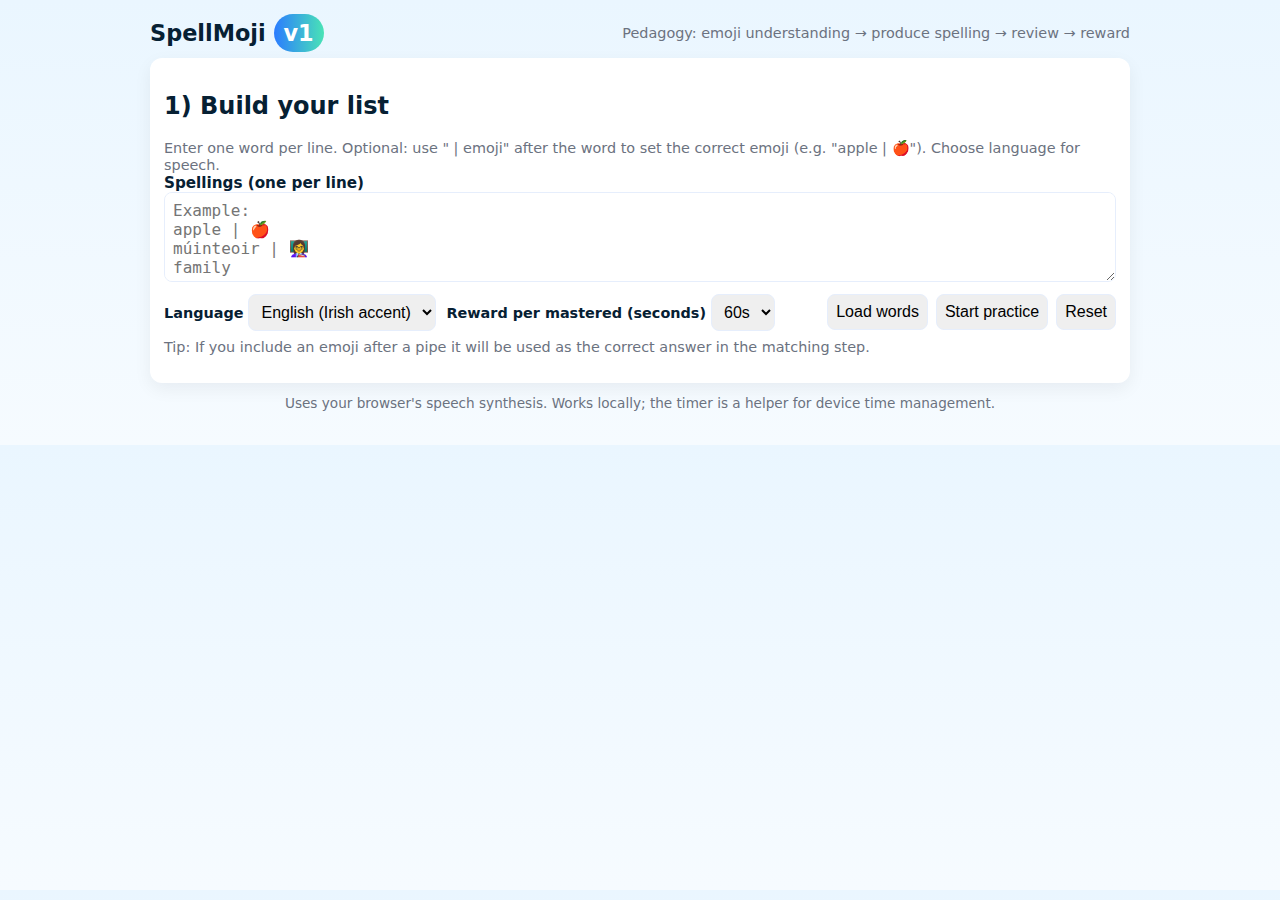
<file: index.html>
<!doctype html>
<html lang="en">
<head>
<meta charset="utf-8" />
<meta name="viewport" content="width=device-width,initial-scale=1" />
<title>SpellMoji — Spelling Game</title>
<style>
:root{
  --bg:#f6fbff; --card:#fff; --panel:#eef6ff; --accent:#2b7cff; --accent-2:#49e3b6;
  --text:#062033; --muted:#6b7280; --ok:#0db57d; --err:#e03e3e;
}
*{box-sizing:border-box}
body{font-family:system-ui,-apple-system,Segoe UI,Roboto,"Helvetica Neue",Arial;background:linear-gradient(180deg,#eaf6ff 0%,#f6fbff 100%);margin:0;color:var(--text);padding:20px;display:flex;justify-content:center}
.app{max-width:980px;width:100%}
.header{display:flex;justify-content:space-between;align-items:center;gap:12px;margin-bottom:12px}
h1{margin:0;font-size:1.4rem}
.badge{background:linear-gradient(90deg,var(--accent),var(--accent-2));color:white;padding:6px 10px;border-radius:999px;font-weight:700}
.card{background:var(--card);border-radius:12px;padding:14px;box-shadow:0 6px 18px rgba(11,18,32,.06);margin-bottom:12px}
.row{display:flex;gap:10px;align-items:center;flex-wrap:wrap}
label{font-weight:600;font-size:.95rem}
textarea,input,select,button{font-size:1rem;padding:8px;border-radius:8px;border:1px solid #e6eefc}
textarea{min-height:90px;width:100%}
.controls{display:flex;gap:8px;flex-wrap:wrap}
.emoji-grid{display:grid;grid-template-columns:repeat(4,1fr);gap:8px;margin-top:8px}
.emoji-btn{background:#fff;border-radius:10px;border:1px solid #e6eefc;padding:8px;font-size:26px;cursor:pointer}
.emoji-btn.selected{outline:3px solid rgba(43,124,255,.12);transform:translateY(-2px)}
.emoji-btn.disabled{opacity:.5;pointer-events:none}
.center{text-align:center}
.muted{color:var(--muted)}
.small{font-size:.9rem}
.status{display:flex;gap:8px;align-items:center;flex-wrap:wrap}
.chip{background:#f1f8ff;padding:6px 10px;border-radius:999px;border:1px solid #dceeff}
.letters{display:flex;gap:6px;margin-top:8px;flex-wrap:wrap}
.letter{min-width:26px;padding:6px 8px;border-radius:8px;border:1px solid #eef6ff;background:#fbfdff;text-align:center}
.letter.correct{background:#e6ffef;border-color:#8be59f}
.letter.wrong{background:#ffecec;border-color:#ff9b9b;color:#9a1a1a}
.feedback{font-weight:700;margin-top:8px}
.hidden{display:none}
.controls-right{margin-left:auto}
.footer{font-size:.85rem;color:var(--muted);text-align:center;margin-top:6px}
@media(max-width:700px){ .emoji-grid{grid-template-columns:repeat(2,1fr)} }
</style>
</head>
<body>
<div class="app" role="application" aria-label="SpellMoji spelling game">
  <div class="header">
    <h1>SpellMoji <span class="badge">v1</span></h1>
    <div class="small muted">Pedagogy: emoji understanding → produce spelling → review → reward</div>
  </div>

  <!-- Setup -->
  <section class="card" aria-labelledby="setupTitle">
    <h2 id="setupTitle">1) Build your list</h2>
    <div class="small muted">Enter one word per line. Optional: use " | emoji" after the word to set the correct emoji (e.g. "apple | 🍎"). Choose language for speech.</div>
    <label for="wordList">Spellings (one per line)</label>
    <textarea id="wordList" placeholder="Example:
apple | 🍎
múinteoir | 👩‍🏫
family"></textarea>

    <div class="row" style="margin-top:8px">
      <label class="small">Language
        <select id="voiceLang">
          <option value="en-IE">English (Irish accent)</option>
          <option value="en-US">English (US)</option>
          <option value="en-GB">English (UK)</option>
          <option value="ga-IE">Gaeilge (Irish)</option>
        </select>
      </label>

      <label class="small">Reward per mastered (seconds)
        <select id="rewardPer">
          <option value="30">30s</option>
          <option value="60" selected>60s</option>
          <option value="90">90s</option>
        </select>
      </label>

      <div class="controls controls-right">
        <button id="loadBtn" class="primary">Load words</button>
        <button id="startBtn">Start practice</button>
        <button id="resetBtn">Reset</button>
      </div>
    </div>
    <p class="small muted" style="margin-top:8px">Tip: If you include an emoji after a pipe it will be used as the correct answer in the matching step.</p>
  </section>

  <!-- Session -->
  <section id="session" class="card hidden" aria-live="polite">
    <div class="row" style="align-items:center">
      <div>
        <div class="muted small">Progress</div>
        <div id="progressText"><span id="curIndex">0</span> / <span id="totalCount">0</span></div>
      </div>

      <div class="controls">
        <button id="sayBtn">🔊 Say again</button>
        <button id="replayAudio" class="hidden">Replay</button>
      </div>

      <div class="controls controls-right">
        <div class="chip">Mastered: <span id="masteredCount">0</span></div>
        <div class="chip">Missed: <span id="missedCount">0</span></div>
      </div>
    </div>

    <hr style="margin:10px 0">

    <div id="stepEmoji">
      <div class="muted small">2) Emoji match — show understanding: pick the correct emoji</div>
      <div id="emojiPrompt" class="center" style="margin-top:8px"></div>
      <div id="emojiGrid" class="emoji-grid" role="list"></div>
      <div id="emojiFeedback" class="small muted" style="margin-top:6px"></div>
    </div>

    <div id="stepSpell" class="hidden" style="margin-top:12px">
      <div class="muted small">3) Spell the word you hear (type only letters)</div>
      <div style="margin-top:8px">
        <input id="spellingInput" type="text" inputmode="text" placeholder="Type the spelling..." style="width:100%;padding:10px;border-radius:8px;border:1px solid #e6eefc" />
        <div id="letterFeedback" class="letters" aria-live="polite"></div>
        <div id="phoneticHint" class="small muted" style="margin-top:6px"></div>
        <div class="row" style="margin-top:8px">
          <button id="submitBtn" class="primary">Submit</button>
          <button id="hintBtn">Phonetic hint</button>
          <button id="skipBtn">Skip</button>
        </div>
      </div>
    </div>

    <div id="endSession" class="hidden" style="margin-top:12px">
      <h3 class="center">Session summary</h3>
      <p class="center small muted">Mastered: <span id="sumMastered">0</span> | Need practice: <span id="sumMissed">0</span></p>

      <div class="row" style="justify-content:center;margin-top:8px">
        <label class="small">Bonus per retry:
          <select id="bonusPer">
            <option value="0">No bonus</option>
            <option value="30">+30s</option>
            <option value="60" selected>+60s</option>
          </select>
        </label>
        <button id="claimReward">Claim reward</button>
      </div>

      <div class="center" style="margin-top:10px">
        <button id="retryMissed">Practice missed words again</button>
        <button id="finishBtn">Finish</button>
      </div>

      <div id="rewardArea" class="hidden" style="margin-top:12px">
        <div class="small muted center">Reward time available: <span id="rewardSeconds">0</span>s</div>
        <div class="center" style="margin-top:6px">
          <button id="startTimer">Start timer</button>
        </div>
        <div id="timerDisplay" class="center small muted" style="margin-top:6px"></div>
      </div>
    </div>

  </section>

  <p class="footer">Uses your browser's speech synthesis. Works locally; the timer is a helper for device time management.</p>
</div>

<script>
// --- Utilities & state ---
const $ = id => document.getElementById(id);
let state = {
  entries: [], // {word, emoji, chosenEmoji, status:'new'|'mastered'|'missed', attempts:0}
  index: 0,
  rewardSeconds: 0,
  retryMode: false
};
const STORAGE_KEY = 'spellmoji_state_v2';

// --- DOM refs
const loadBtn = $('loadBtn'), startBtn = $('startBtn'), resetBtn = $('resetBtn');
const session = $('session'), emojiGrid = $('emojiGrid'), emojiFeedback = $('emojiFeedback');
const stepEmoji = $('stepEmoji'), stepSpell = $('stepSpell'), spellingInput = $('spellingInput');
const submitBtn = $('submitBtn'), hintBtn = $('hintBtn'), skipBtn = $('skipBtn'), sayBtn = $('sayBtn');
const letterFeedback = $('letterFeedback'), phoneticHint = $('phoneticHint');
const curIndex = $('curIndex'), totalCount = $('totalCount'), masteredCount = $('masteredCount'), missedCount = $('missedCount');
const endSession = $('endSession'), sumMastered = $('sumMastered'), sumMissed = $('sumMissed');
const retryMissed = $('retryMissed'), finishBtn = $('finishBtn'), claimReward = $('claimReward'), rewardSecondsEl = $('rewardSeconds');
const startTimer = $('startTimer'), timerDisplay = $('timerDisplay'), bonusPer = $('bonusPer');
const loadLang = $('voiceLang'), rewardPer = $('rewardPer');
const wordListTA = $('wordList');

// --- Persistence
function save() { localStorage.setItem(STORAGE_KEY, JSON.stringify(state)); }
function load() {
  try {
    const raw = localStorage.getItem(STORAGE_KEY);
    if (raw) state = JSON.parse(raw);
  } catch(e){}
}
load();

// --- Parsing input
function parseList(text) {
  return text.split(/\r?\n/).map(l => l.trim()).filter(Boolean).map(l => {
    const parts = l.split('|').map(p=>p.trim());
    return { word: parts[0], emoji: parts[1]||'', chosenEmoji:'', status:'new', attempts:0 };
  });
}

// --- Build 4-choice emoji set for one correct emoji
const DEFAULT_POOL = ['🍎','🍌','🍓','🍕','🍪','👩‍🏫','🏫','🏠','🚗','🐶','🐱','🦋','🌳','☕️','🎁','⚽','🎸','📚','✏️','🎂','🍟'];
function makeChoices(correct) {
  const pool = Array.from(new Set([correct, ...DEFAULT_POOL])).filter(Boolean);
  // pick 3 random distractors not equal to correct
  const distractors = pool.filter(p=>p!==correct);
  shuffle(distractors);
  const choices = [correct, ...distractors.slice(0,3)];
  shuffle(choices);
  return choices;
}

// --- Helpers
function shuffle(a){ for(let i=a.length-1;i>0;i--){ const j=Math.floor(Math.random()*(i+1)); [a[i],a[j]]=[a[j],a[i]]; } }
function speak(text) {
  if(!window.speechSynthesis) return;
  const u = new SpeechSynthesisUtterance(text);
  u.lang = loadLang.value || 'en-IE';
  const voices = speechSynthesis.getVoices();
  // pick voice best match
  const pref = voices.find(v=>v.lang && v.lang.startsWith(u.lang.split('-')[0]));
  if(pref) u.voice = pref;
  u.rate = 0.95;
  speechSynthesis.cancel();
  speechSynthesis.speak(u);
}

// --- UI: Load & start ---
loadBtn.addEventListener('click', ()=>{
  const raw = wordListTA.value.trim();
  if(!raw){ alert('Please enter at least one word.'); return; }
  state.entries = parseList(raw);
  // if entries had emoji in source, keep as correct; otherwise choose later
  state.index = 0; state.rewardSeconds = state.rewardSeconds || 0; state.retryMode = false;
  state.entries.forEach(e=>{ if(!e.emoji) e.emoji = ''; e.status='new'; e.attempts=0; });
  save();
  totalCount.textContent = state.entries.length;
  curIndex.textContent = 0;
  masteredCount.textContent = 0;
  missedCount.textContent = 0;
  alert(`Loaded ${state.entries.length} words. Proceed to Emoji match step.`);
  switchToSession();
  renderCurrentEmojiChoices();
});

startBtn.addEventListener('click', ()=> {
  if(!state.entries || !state.entries.length) {
    // try to build from textarea automatically
    state.entries = parseList(wordListTA.value || '');
    if(!state.entries.length){ alert('Add words first'); return; }
  }
  state.index = 0;
  state.entries.forEach(e=>{ e.status='new'; e.attempts=0; e.chosenEmoji=''; });
  state.rewardSeconds = 0;
  state.retryMode = false;
  save();
  totalCount.textContent = state.entries.length;
  switchToSession();
  renderCurrentEmojiChoices();
});

// Reset
resetBtn.addEventListener('click', ()=>{
  if(confirm('Reset everything (clears saved progress)?')) {
    state = {entries:[],index:0,rewardSeconds:0,retryMode:false};
    localStorage.removeItem(STORAGE_KEY);
    location.reload();
  }
});

// --- Session flow & rendering ---
function switchToSession(){
  session.classList.remove('hidden');
  $('stepSpell').classList.add('hidden'); // ensure emoji first
  stepEmoji.classList.remove('hidden');
  stepSpell.classList.add('hidden');
  endSession.classList.add('hidden');
  updateCounts();
}

function updateCounts(){
  const total = state.entries.length || 0;
  const mastered = state.entries.filter(e=>e.status==='mastered').length;
  const missed = state.entries.filter(e=>e.status==='missed').length;
  totalCount.textContent = total;
  masteredCount.textContent = mastered;
  missedCount.textContent = missed;
  curIndex.textContent = Math.min(state.index+1, total);
}

// Render emoji choices for current entry
function renderCurrentEmojiChoices(){
  emojiGrid.innerHTML = '';
  emojiFeedback.textContent = '';
  const e = state.entries[state.index];
  if(!e) { endRun(); return; }
  // determine correct emoji:
  const correct = e.emoji || pickEmojiForWord(e.word) || '⭐';
  const choices = makeChoices(correct);
  choices.forEach(ch => {
    const btn = document.createElement('button');
    btn.className='emoji-btn';
    btn.setAttribute('aria-label','emoji choice');
    btn.innerText = ch;
    btn.addEventListener('click', ()=> onEmojiSelected(ch));
    emojiGrid.appendChild(btn);
  });
  // prompt speak-only
  speak(e.word);
}

// Auto pick a sensible emoji for a word (very lightweight heuristics)
function pickEmojiForWord(word){
  const w = word.toLowerCase();
  if(/\\b(cat|dog|fish|horse|cow|sheep|pig)\\b/.test(w)) return '🐶';
  if(/\\b(apple|banana|cake|cookie|pizza|burger|chips|chips|chocolate)\\b/.test(w)) return '🍪';
  if(/\\b(school|teacher|class|teach|múinteoir)\\b/.test(w)) return '👩‍🏫';
  if(/\\b(home|house|apartment|árasán)\\b/.test(w)) return '🏠';
  if(/\\b(car|bus|train|bike|plane|rocket)\\b/.test(w)) return '🚗';
  if(/\\b(book|read|library)\\b/.test(w)) return '📚';
  if(/\\b(music|song|sing|guitar)\\b/.test(w)) return '🎸';
  return '' ;
}

// When child picks an emoji
function onEmojiSelected(chosen){
  const e = state.entries[state.index];
  // determine correct emoji
  const correct = e.emoji || pickEmojiForWord(e.word) || '⭐';
  if(chosen === correct){
    // good — allow move to spelling step
    e.chosenEmoji = chosen;
    emojiFeedback.textContent = 'Great choice! Now spell the word.';
    // disable emoji area and show spelling step
    Array.from(emojiGrid.children).forEach(b=>b.classList.add('disabled'));
    setTimeout(()=> {
      stepEmoji.classList.add('hidden');
      stepSpell.classList.remove('hidden');
      spellingInput.focus();
    }, 600);
  } else {
    // wrong pick — gentle feedback, allow retry (max 2 wrong emoji attempts)
    e.attempts = (e.attempts || 0) + 1;
    emojiFeedback.textContent = e.attempts < 2 ? 'Not quite — try another emoji. Think about the meaning.' : 'Still not correct — we will mark this for review and continue.';
    if(e.attempts >= 2){
      e.status = 'missed';
      state.rewardSeconds = state.rewardSeconds; // no reward
      // move on to spelling step still but note incorrect
      e.chosenEmoji = chosen;
      Array.from(emojiGrid.children).forEach(b=>b.classList.add('disabled'));
      setTimeout(()=> {
        stepEmoji.classList.add('hidden');
        stepSpell.classList.remove('hidden');
        spellingInput.focus();
      }, 700);
    }
  }
  save();
  updateCounts();
}

// Spell step: submit handler
submitBtn.addEventListener('click', checkSpelling);
spellingInput.addEventListener('keydown', e => { if(e.key==='Enter') checkSpelling(); });

function normalize(s){ return s.normalize('NFKC').replace(/[^A-Za-zÀ-ÖØ-öø-ÿ']/g,'').toLowerCase(); }

function checkSpelling(){
  const e = state.entries[state.index];
  if(!e) return;
  const guess = (spellingInput.value||'').trim();
  if(!guess){ alert('Type the spelling before submitting.'); return; }
  const correct = normalize(e.word);
  const attempt = normalize(guess);
  renderLetterFeedback(e.word, guess);
  if(attempt === correct){
    // correct
    e.status = 'mastered';
    state.rewardSeconds += parseInt(rewardPer.value || '60',10);
    $('phoneticHint').textContent = '';
    // immediate positive feedback
    showFeedback('Correct! +'+(rewardPer.value||'60')+'s', true);
    // advance after a short pause
    setTimeout(()=> { state.index++; proceedOrEnd(); }, 700);
  } else {
    // wrong spelling
    e.status = 'missed';
    e.attempts = (e.attempts||0)+1;
    showFeedback('Not quite — try again. Use hint if needed.', false);
    phoneticHint.textContent = buildPhoneticHint(e.word, guess);
    save();
  }
  save(); updateCounts();
}

function renderLetterFeedback(target, guess){
  letterFeedback.innerHTML = '';
  const maxL = Math.max(target.length, guess.length);
  for(let i=0;i<maxL;i++){
    const t = target[i]||'';
    const g = guess[i]||'';
    const span = document.createElement('div');
    span.className = 'letter';
    if(!g) span.textContent = '_';
    else if(g.toLowerCase() === (t||'').toLowerCase()){
      span.textContent = g;
      span.classList.add('correct');
    } else {
      span.textContent = g;
      span.classList.add('wrong');
    }
    letterFeedback.appendChild(span);
  }
}

// Phonetic hint builder (simple, scaffold)
function buildPhoneticHint(word, guess){
  const vowels = /[aeiouáéíóú]/i;
  const lower = word.toLowerCase();
  const firstV = lower.match(vowels);
  const pos = firstWrongPos(guess, word);
  let hint = '';
  if(pos>=0){
    const seg = word.slice(0,pos+1);
    hint = `Build the word: \\n`;  

    return hint;
  }
  return hint;
}
// Add more functions as needed...
</script>
</body>
</html>
</file>
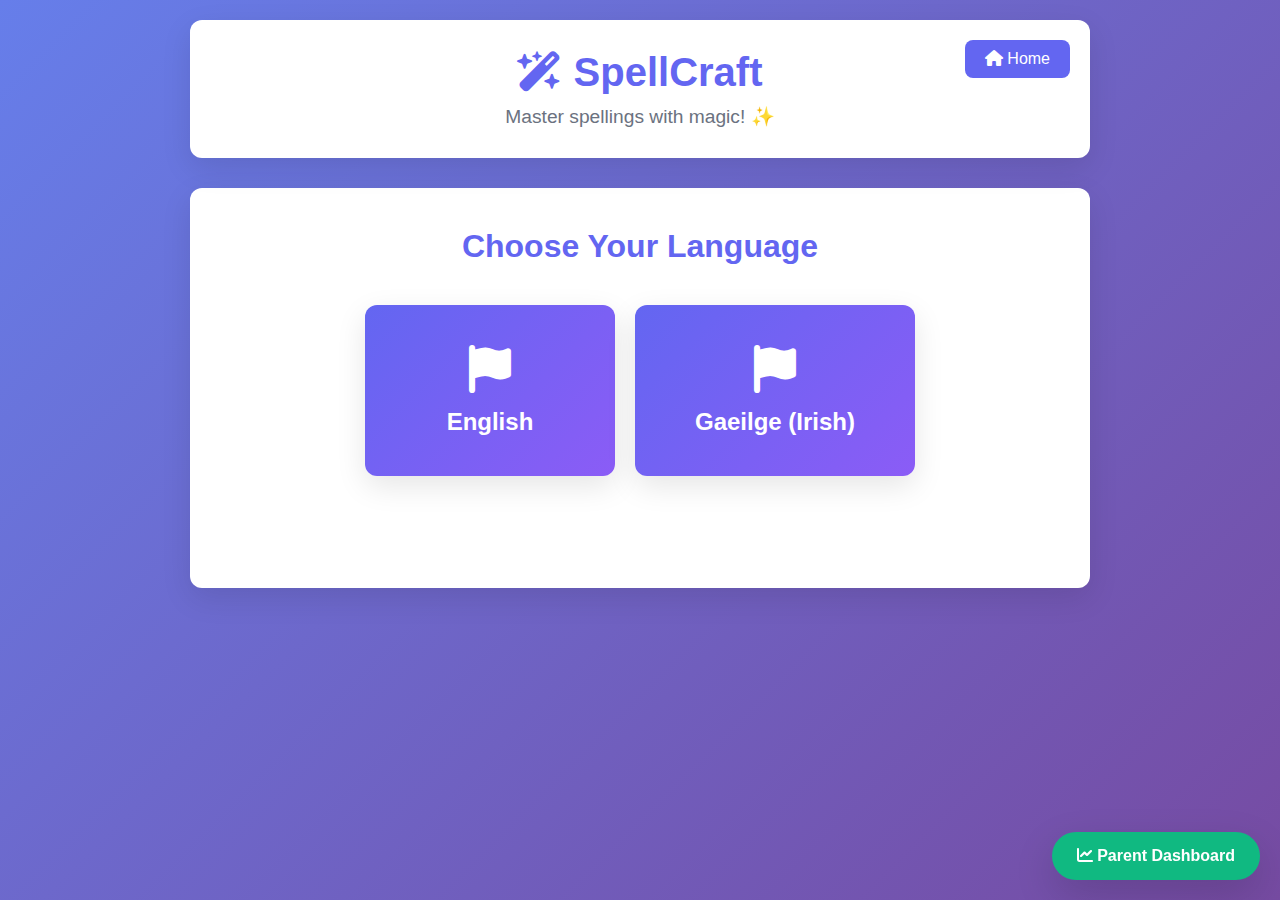
<file: spellcraft/index.html>
<!DOCTYPE html>
<html lang="en">
<head>
    <meta charset="UTF-8">
    <meta name="viewport" content="width=device-width, initial-scale=1.0">
    <title>SpellCraft - Learn Spellings Fun!</title>
    <link rel="stylesheet" href="https://cdnjs.cloudflare.com/ajax/libs/font-awesome/6.4.0/css/all.min.css">
    <link rel="stylesheet" href="css/spellcraft.css">
</head>
<body>
    <div class="container">
        <!-- Header -->
        <header class="app-header">
            <div class="header-content">
                <h1><i class="fas fa-wand-magic-sparkles"></i> SpellCraft</h1>
                <p class="tagline">Master spellings with magic! ✨</p>
            </div>
            <button class="home-button" onclick="window.location.href='../index.html'">
                <i class="fas fa-home"></i> Home
            </button>
        </header>

        <!-- Language Selection Screen -->
        <div id="language-screen" class="screen active">
            <h2>Choose Your Language</h2>
            <div class="language-buttons">
                <button class="language-btn" onclick="selectLanguage('english')">
                    <i class="fas fa-flag"></i>
                    <span>English</span>
                </button>
                <button class="language-btn" onclick="selectLanguage('irish')">
                    <i class="fas fa-flag"></i>
                    <span>Gaeilge (Irish)</span>
                </button>
            </div>
        </div>

        <!-- Level Selection Screen -->
        <div id="level-screen" class="screen">
            <div class="screen-header">
                <button class="back-button" onclick="showScreen('language-screen')">
                    <i class="fas fa-arrow-left"></i> Back
                </button>
                <h2>Choose Your Level</h2>
            </div>
            <div id="level-buttons" class="level-grid">
                <!-- Levels will be dynamically generated -->
            </div>
        </div>

        <!-- Game Screen -->
        <div id="game-screen" class="screen">
            <div class="game-header">
                <button class="back-button" onclick="exitGame()">
                    <i class="fas fa-arrow-left"></i> Exit
                </button>
                <div class="progress-info">
                    <div class="score-display">
                        <span class="label">Score:</span>
                        <span id="current-score">0</span>/<span id="total-words">0</span>
                    </div>
                    <div class="level-display">
                        <span id="current-level-name">Level 1</span>
                    </div>
                </div>
            </div>

            <!-- Word Display Area -->
            <div class="word-display-area">
                <div class="audio-controls">
                    <button class="audio-btn" id="play-word-btn" onclick="playWord()">
                        <i class="fas fa-volume-up"></i> Play Word
                    </button>
                </div>
                <div class="word-hint" id="word-hint">
                    Listen to the word
                </div>
            </div>

            <!-- Input Area -->
            <div class="input-area">
                <input 
                    type="text" 
                    id="spelling-input" 
                    class="spelling-input" 
                    placeholder="Type the spelling here..."
                    autocomplete="off"
                    spellcheck="false"
                >
                <button class="submit-btn" onclick="checkSpelling()">
                    <i class="fas fa-check"></i> Check
                </button>
            </div>

            <!-- Feedback Area -->
            <div id="feedback-area" class="feedback-area">
                <!-- Feedback will appear here -->
            </div>

            <!-- Recording Controls -->
            <div class="recording-section">
                <h3>Practice Recording</h3>
                <p class="recording-hint">Record yourself spelling the words aloud!</p>
                <div class="recording-controls">
                    <button class="record-btn" id="record-btn" onclick="toggleRecording()">
                        <i class="fas fa-microphone"></i> Start Recording
                    </button>
                    <button class="play-recording-btn" id="play-recording-btn" onclick="playRecording()" disabled>
                        <i class="fas fa-play"></i> Play Recording
                    </button>
                </div>
                <div id="recording-status" class="recording-status"></div>
            </div>

            <!-- Progress Bar -->
            <div class="progress-bar-container">
                <div class="progress-bar" id="progress-bar"></div>
            </div>
        </div>

        <!-- Results Screen -->
        <div id="results-screen" class="screen">
            <div class="results-content">
                <h2>Level Complete! 🎉</h2>
                <div class="results-stats">
                    <div class="stat">
                        <div class="stat-value" id="final-score">0</div>
                        <div class="stat-label">Words Correct</div>
                    </div>
                    <div class="stat">
                        <div class="stat-value" id="accuracy">0%</div>
                        <div class="stat-label">Accuracy</div>
                    </div>
                </div>
                
                <!-- Rewards -->
                <div class="rewards-section">
                    <h3>Your Rewards!</h3>
                    <div id="rewards-display" class="rewards-display">
                        <!-- Rewards will be displayed here -->
                    </div>
                    <div id="device-time-reward" class="device-time-reward">
                        <!-- Device time reward will be shown here -->
                    </div>
                </div>

                <!-- Action Buttons -->
                <div class="results-actions">
                    <button class="action-btn primary" onclick="nextLevel()">
                        <i class="fas fa-forward"></i> Next Level
                    </button>
                    <button class="action-btn secondary" onclick="retryLevel()">
                        <i class="fas fa-redo"></i> Retry Level
                    </button>
                    <button class="action-btn secondary" onclick="showScreen('level-screen')">
                        <i class="fas fa-list"></i> All Levels
                    </button>
                </div>
            </div>
        </div>

        <!-- Parent Dashboard -->
        <button class="parent-dashboard-btn" onclick="toggleParentDashboard()">
            <i class="fas fa-chart-line"></i> Parent Dashboard
        </button>

        <div id="parent-dashboard" class="parent-dashboard">
            <div class="dashboard-content">
                <div class="dashboard-header">
                    <h2>Parent Dashboard</h2>
                    <button class="close-btn" onclick="toggleParentDashboard()">
                        <i class="fas fa-times"></i>
                    </button>
                </div>
                <div class="dashboard-stats">
                    <div class="stat-card">
                        <h3>Total Progress</h3>
                        <div id="total-progress" class="dashboard-stat">0%</div>
                    </div>
                    <div class="stat-card">
                        <h3>Levels Completed</h3>
                        <div id="levels-completed" class="dashboard-stat">0/0</div>
                    </div>
                    <div class="stat-card">
                        <h3>Total Device Time Earned</h3>
                        <div id="total-device-time" class="dashboard-stat">0 mins</div>
                    </div>
                    <div class="stat-card">
                        <h3>Recent Activity</h3>
                        <div id="recent-activity" class="activity-list">
                            No activity yet
                        </div>
                    </div>
                </div>
            </div>
        </div>
    </div>

    <script src="js/spellcraft.js"></script>
</body>
</html>
</file>
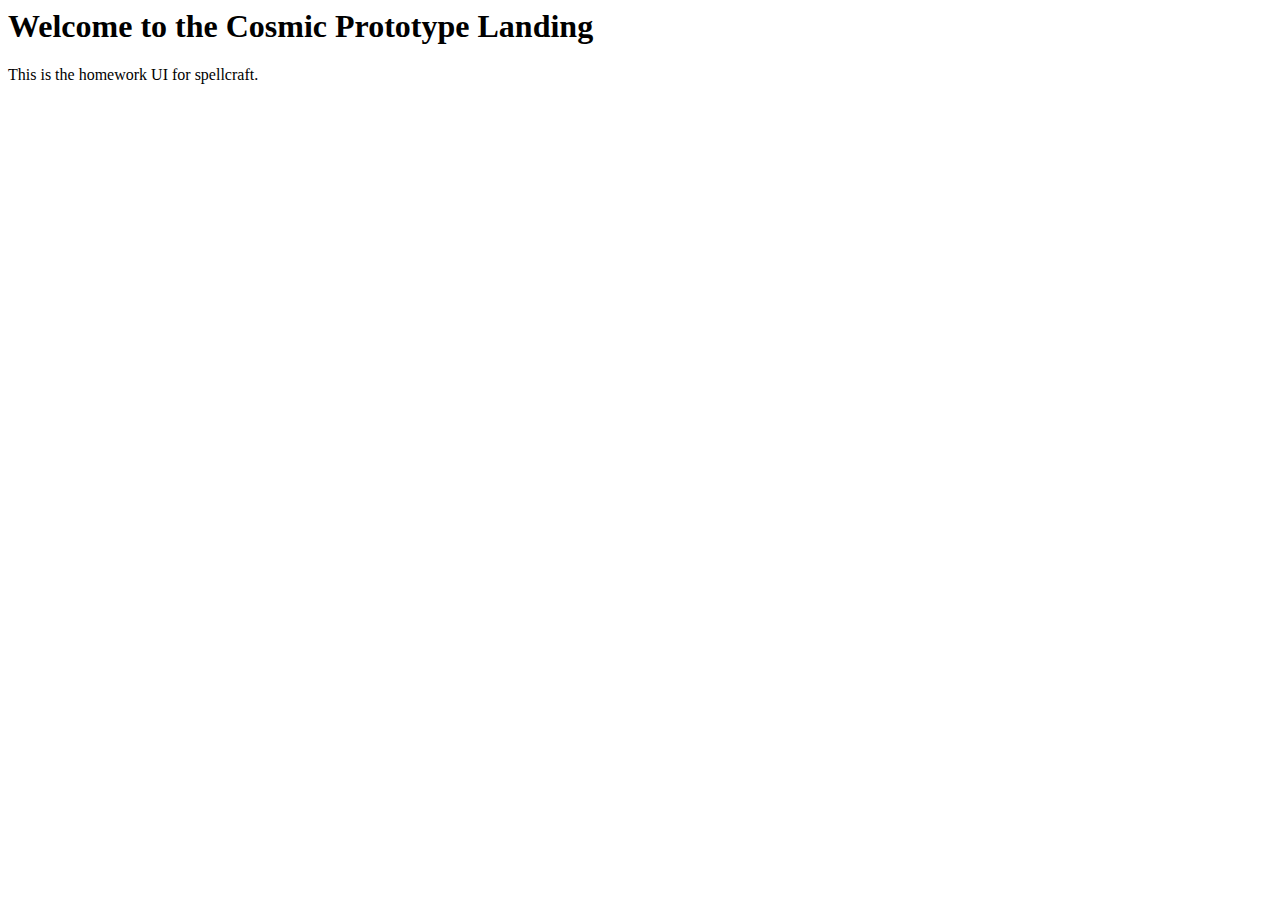
<file: docs/spellcraft/index.html>
<html>
<head>
<title>Cosmic Prototype Landing</title>
<!-- Add any necessary head elements here -->
</head>
<body>
<h1>Welcome to the Cosmic Prototype Landing</h1>
<p>This is the homework UI for spellcraft.</p>
<!-- Add more content as needed -->
</body>
</html>
</file>
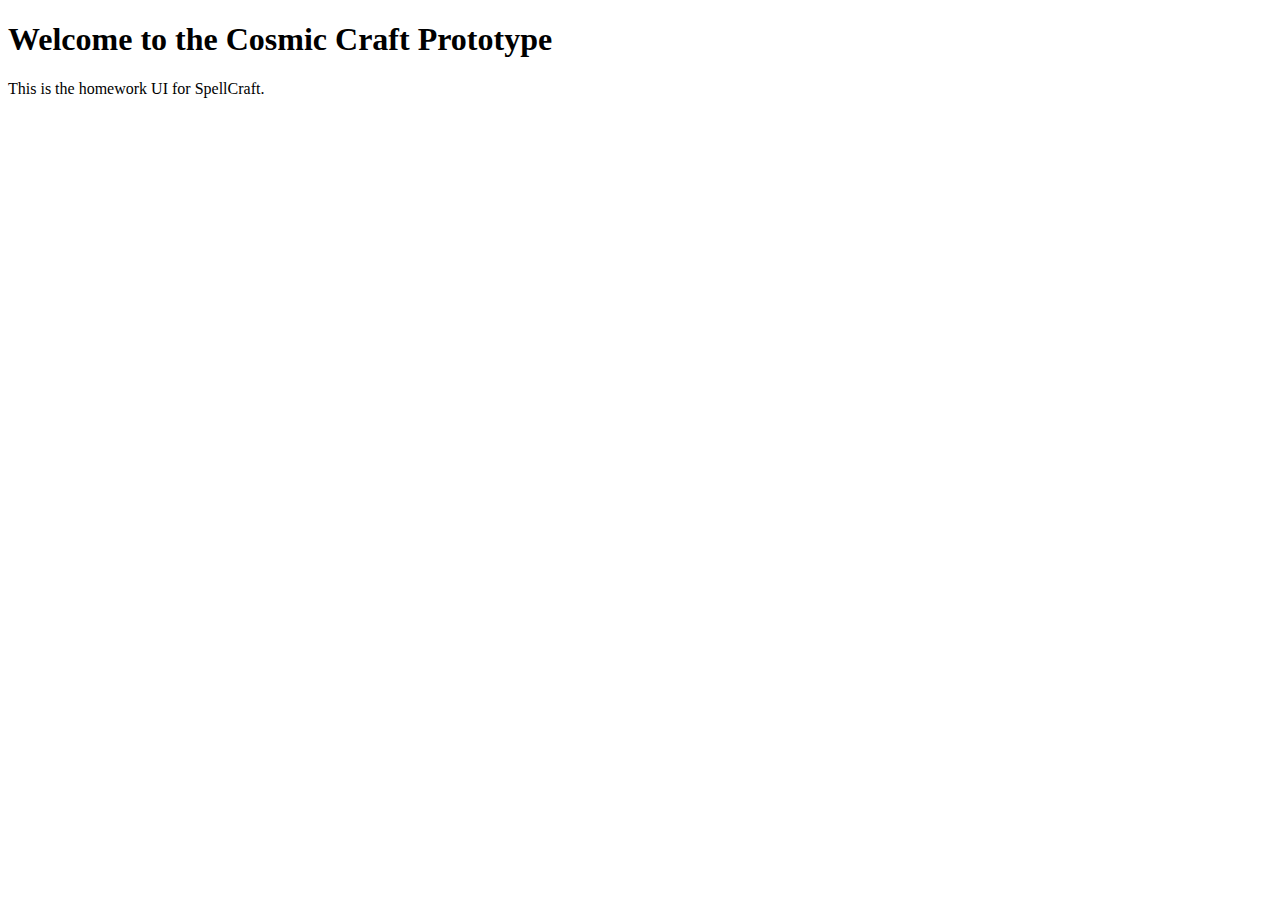
<file: spellcraft/spellcraft-prototype-landing-and-homework.html>
<!DOCTYPE html>
<html lang="en">
<head>
    <meta charset="UTF-8">
    <meta name="viewport" content="width=device-width, initial-scale=1.0">
    <title>SpellCraft - Cosmic Craft Prototype</title>
    <!-- Add any necessary head elements here -->
</head>
<body>
    <h1>Welcome to the Cosmic Craft Prototype</h1>
    <p>This is the homework UI for SpellCraft.</p>
    <!-- Add more content as needed -->
</body>
</html>
</file>
<file: spellcraft/css/spellcraft.css>
:root {
    --primary-color: #6366f1;
    --secondary-color: #8b5cf6;
    --success-color: #10b981;
    --error-color: #ef4444;
    --warning-color: #f59e0b;
    --background: linear-gradient(135deg, #667eea 0%, #764ba2 100%);
    --card-bg: #ffffff;
    --text-primary: #1f2937;
    --text-secondary: #6b7280;
    --border-radius: 12px;
    --shadow: 0 10px 30px rgba(0, 0, 0, 0.1);
    --shadow-hover: 0 15px 40px rgba(0, 0, 0, 0.15);
}

* {
    margin: 0;
    padding: 0;
    box-sizing: border-box;
}

body {
    font-family: 'Segoe UI', Tahoma, Geneva, Verdana, sans-serif;
    background: var(--background);
    min-height: 100vh;
    padding: 20px;
    color: var(--text-primary);
}

.container {
    max-width: 900px;
    margin: 0 auto;
}

/* Header */
.app-header {
    background: var(--card-bg);
    padding: 30px;
    border-radius: var(--border-radius);
    box-shadow: var(--shadow);
    text-align: center;
    margin-bottom: 30px;
    position: relative;
}

.header-content h1 {
    font-size: 2.5em;
    color: var(--primary-color);
    margin-bottom: 10px;
}

.tagline {
    font-size: 1.2em;
    color: var(--text-secondary);
}

.home-button {
    position: absolute;
    top: 20px;
    right: 20px;
    background: var(--primary-color);
    color: white;
    border: none;
    padding: 10px 20px;
    border-radius: 8px;
    cursor: pointer;
    font-size: 1em;
    transition: all 0.3s ease;
}

.home-button:hover {
    background: var(--secondary-color);
    transform: translateY(-2px);
}

/* Screens */
.screen {
    display: none;
    background: var(--card-bg);
    padding: 40px;
    border-radius: var(--border-radius);
    box-shadow: var(--shadow);
    min-height: 400px;
}

.screen.active {
    display: block;
    animation: fadeIn 0.3s ease;
}

@keyframes fadeIn {
    from {
        opacity: 0;
        transform: translateY(10px);
    }
    to {
        opacity: 1;
        transform: translateY(0);
    }
}

.screen h2 {
    text-align: center;
    color: var(--primary-color);
    margin-bottom: 30px;
    font-size: 2em;
}

.screen-header {
    position: relative;
    margin-bottom: 20px;
}

.back-button {
    background: var(--text-secondary);
    color: white;
    border: none;
    padding: 10px 20px;
    border-radius: 8px;
    cursor: pointer;
    font-size: 1em;
    transition: all 0.3s ease;
    margin-bottom: 20px;
}

.back-button:hover {
    background: var(--text-primary);
    transform: translateX(-3px);
}

/* Language Selection */
.language-buttons {
    display: flex;
    gap: 20px;
    justify-content: center;
    flex-wrap: wrap;
    margin-top: 40px;
}

.language-btn {
    background: linear-gradient(135deg, var(--primary-color), var(--secondary-color));
    color: white;
    border: none;
    padding: 40px 60px;
    border-radius: var(--border-radius);
    cursor: pointer;
    font-size: 1.5em;
    font-weight: bold;
    transition: all 0.3s ease;
    box-shadow: var(--shadow);
    display: flex;
    flex-direction: column;
    align-items: center;
    gap: 15px;
    min-width: 250px;
}

.language-btn i {
    font-size: 2em;
}

.language-btn:hover {
    transform: translateY(-5px);
    box-shadow: var(--shadow-hover);
}

/* Level Grid */
.level-grid {
    display: grid;
    grid-template-columns: repeat(auto-fill, minmax(150px, 1fr));
    gap: 20px;
    margin-top: 30px;
}

.level-btn {
    background: linear-gradient(135deg, #667eea, #764ba2);
    color: white;
    border: none;
    padding: 30px 20px;
    border-radius: var(--border-radius);
    cursor: pointer;
    font-size: 1.2em;
    font-weight: bold;
    transition: all 0.3s ease;
    box-shadow: var(--shadow);
    position: relative;
}

.level-btn:hover {
    transform: translateY(-3px);
    box-shadow: var(--shadow-hover);
}

.level-btn.completed {
    background: linear-gradient(135deg, var(--success-color), #059669);
}

.level-btn.completed::after {
    content: '✓';
    position: absolute;
    top: 10px;
    right: 10px;
    background: white;
    color: var(--success-color);
    width: 25px;
    height: 25px;
    border-radius: 50%;
    display: flex;
    align-items: center;
    justify-content: center;
    font-size: 0.8em;
}

.level-btn.locked {
    background: linear-gradient(135deg, #9ca3af, #6b7280);
    cursor: not-allowed;
    opacity: 0.6;
}

.level-btn.locked::before {
    content: '🔒';
    display: block;
    margin-bottom: 5px;
}

/* Game Screen */
.game-header {
    display: flex;
    justify-content: space-between;
    align-items: center;
    margin-bottom: 30px;
    flex-wrap: wrap;
    gap: 15px;
}

.progress-info {
    display: flex;
    gap: 20px;
    align-items: center;
    flex-wrap: wrap;
}

.score-display, .level-display {
    background: var(--primary-color);
    color: white;
    padding: 10px 20px;
    border-radius: 8px;
    font-weight: bold;
}

.word-display-area {
    text-align: center;
    margin: 40px 0;
    padding: 40px;
    background: linear-gradient(135deg, #f3f4f6, #e5e7eb);
    border-radius: var(--border-radius);
}

.audio-controls {
    margin-bottom: 20px;
}

.audio-btn {
    background: var(--success-color);
    color: white;
    border: none;
    padding: 15px 30px;
    border-radius: 8px;
    cursor: pointer;
    font-size: 1.2em;
    transition: all 0.3s ease;
    box-shadow: var(--shadow);
}

.audio-btn:hover {
    background: #059669;
    transform: scale(1.05);
}

.audio-btn:active {
    transform: scale(0.95);
}

.word-hint {
    font-size: 1.5em;
    color: var(--text-secondary);
    margin-top: 20px;
}

/* Input Area */
.input-area {
    display: flex;
    gap: 15px;
    margin: 30px 0;
}

.spelling-input {
    flex: 1;
    padding: 15px 20px;
    font-size: 1.5em;
    border: 3px solid var(--primary-color);
    border-radius: 8px;
    outline: none;
    transition: all 0.3s ease;
}

.spelling-input:focus {
    border-color: var(--secondary-color);
    box-shadow: 0 0 0 3px rgba(99, 102, 241, 0.1);
}

.submit-btn {
    background: var(--primary-color);
    color: white;
    border: none;
    padding: 15px 30px;
    border-radius: 8px;
    cursor: pointer;
    font-size: 1.2em;
    font-weight: bold;
    transition: all 0.3s ease;
}

.submit-btn:hover {
    background: var(--secondary-color);
    transform: scale(1.05);
}

.submit-btn:active {
    transform: scale(0.95);
}

/* Feedback Area */
.feedback-area {
    min-height: 100px;
    margin: 20px 0;
    text-align: center;
}

.feedback {
    padding: 20px;
    border-radius: 8px;
    font-size: 1.3em;
    font-weight: bold;
    animation: slideIn 0.3s ease;
}

@keyframes slideIn {
    from {
        opacity: 0;
        transform: translateX(-20px);
    }
    to {
        opacity: 1;
        transform: translateX(0);
    }
}

.feedback.correct {
    background: #d1fae5;
    color: var(--success-color);
    border: 2px solid var(--success-color);
}

.feedback.incorrect {
    background: #fee2e2;
    color: var(--error-color);
    border: 2px solid var(--error-color);
}

.correct-word {
    display: block;
    margin-top: 10px;
    font-size: 0.9em;
    color: var(--text-secondary);
}

/* Recording Section */
.recording-section {
    margin: 40px 0;
    padding: 30px;
    background: linear-gradient(135deg, #fef3c7, #fde68a);
    border-radius: var(--border-radius);
    text-align: center;
}

.recording-section h3 {
    color: var(--warning-color);
    margin-bottom: 10px;
}

.recording-hint {
    color: var(--text-secondary);
    margin-bottom: 20px;
}

.recording-controls {
    display: flex;
    gap: 15px;
    justify-content: center;
    flex-wrap: wrap;
}

.record-btn, .play-recording-btn {
    background: var(--warning-color);
    color: white;
    border: none;
    padding: 15px 30px;
    border-radius: 8px;
    cursor: pointer;
    font-size: 1.1em;
    transition: all 0.3s ease;
    box-shadow: var(--shadow);
}

.record-btn:hover, .play-recording-btn:hover {
    background: #d97706;
    transform: scale(1.05);
}

.record-btn.recording {
    background: var(--error-color);
    animation: pulse 1.5s infinite;
}

@keyframes pulse {
    0%, 100% {
        transform: scale(1);
    }
    50% {
        transform: scale(1.05);
    }
}

.play-recording-btn:disabled {
    background: #9ca3af;
    cursor: not-allowed;
    opacity: 0.5;
}

.recording-status {
    margin-top: 15px;
    font-size: 1.1em;
    color: var(--text-secondary);
}

/* Progress Bar */
.progress-bar-container {
    width: 100%;
    height: 20px;
    background: #e5e7eb;
    border-radius: 10px;
    overflow: hidden;
    margin: 30px 0;
}

.progress-bar {
    height: 100%;
    background: linear-gradient(90deg, var(--success-color), #059669);
    transition: width 0.5s ease;
    width: 0%;
}

/* Results Screen */
.results-content {
    text-align: center;
}

.results-stats {
    display: flex;
    justify-content: center;
    gap: 40px;
    margin: 40px 0;
    flex-wrap: wrap;
}

.stat {
    background: linear-gradient(135deg, var(--primary-color), var(--secondary-color));
    color: white;
    padding: 30px 50px;
    border-radius: var(--border-radius);
    box-shadow: var(--shadow);
}

.stat-value {
    font-size: 3em;
    font-weight: bold;
    margin-bottom: 10px;
}

.stat-label {
    font-size: 1.1em;
}

/* Rewards */
.rewards-section {
    margin: 40px 0;
}

.rewards-section h3 {
    color: var(--secondary-color);
    margin-bottom: 20px;
    font-size: 1.8em;
}

.rewards-display {
    font-size: 3em;
    margin: 20px 0;
    min-height: 60px;
}

.device-time-reward {
    background: linear-gradient(135deg, #fef3c7, #fde68a);
    padding: 20px;
    border-radius: var(--border-radius);
    margin: 20px 0;
    font-size: 1.3em;
    font-weight: bold;
    color: var(--warning-color);
}

/* Action Buttons */
.results-actions {
    display: flex;
    gap: 15px;
    justify-content: center;
    flex-wrap: wrap;
    margin-top: 40px;
}

.action-btn {
    padding: 15px 30px;
    border: none;
    border-radius: 8px;
    cursor: pointer;
    font-size: 1.1em;
    font-weight: bold;
    transition: all 0.3s ease;
    box-shadow: var(--shadow);
}

.action-btn.primary {
    background: linear-gradient(135deg, var(--primary-color), var(--secondary-color));
    color: white;
}

.action-btn.secondary {
    background: white;
    color: var(--primary-color);
    border: 2px solid var(--primary-color);
}

.action-btn:hover {
    transform: translateY(-3px);
    box-shadow: var(--shadow-hover);
}

/* Parent Dashboard */
.parent-dashboard-btn {
    position: fixed;
    bottom: 20px;
    right: 20px;
    background: var(--success-color);
    color: white;
    border: none;
    padding: 15px 25px;
    border-radius: 50px;
    cursor: pointer;
    font-size: 1em;
    font-weight: bold;
    box-shadow: var(--shadow-hover);
    transition: all 0.3s ease;
    z-index: 1000;
}

.parent-dashboard-btn:hover {
    background: #059669;
    transform: scale(1.1);
}

.parent-dashboard {
    display: none;
    position: fixed;
    top: 0;
    left: 0;
    right: 0;
    bottom: 0;
    background: rgba(0, 0, 0, 0.8);
    z-index: 2000;
    padding: 20px;
    overflow-y: auto;
}

.parent-dashboard.active {
    display: flex;
    align-items: center;
    justify-content: center;
    animation: fadeIn 0.3s ease;
}

.dashboard-content {
    background: var(--card-bg);
    border-radius: var(--border-radius);
    padding: 40px;
    max-width: 800px;
    width: 100%;
    max-height: 90vh;
    overflow-y: auto;
}

.dashboard-header {
    display: flex;
    justify-content: space-between;
    align-items: center;
    margin-bottom: 30px;
}

.dashboard-header h2 {
    color: var(--primary-color);
    margin: 0;
}

.close-btn {
    background: var(--error-color);
    color: white;
    border: none;
    padding: 10px 15px;
    border-radius: 8px;
    cursor: pointer;
    font-size: 1.2em;
    transition: all 0.3s ease;
}

.close-btn:hover {
    background: #dc2626;
}

.dashboard-stats {
    display: grid;
    grid-template-columns: repeat(auto-fit, minmax(250px, 1fr));
    gap: 20px;
}

.stat-card {
    background: linear-gradient(135deg, #f3f4f6, #e5e7eb);
    padding: 25px;
    border-radius: var(--border-radius);
    box-shadow: var(--shadow);
}

.stat-card h3 {
    color: var(--primary-color);
    margin-bottom: 15px;
    font-size: 1.2em;
}

.dashboard-stat {
    font-size: 2em;
    font-weight: bold;
    color: var(--secondary-color);
}

.activity-list {
    font-size: 1em;
    color: var(--text-secondary);
    max-height: 150px;
    overflow-y: auto;
}

.activity-item {
    padding: 10px;
    border-bottom: 1px solid #e5e7eb;
}

.activity-item:last-child {
    border-bottom: none;
}

/* Responsive Design */
@media (max-width: 768px) {
    body {
        padding: 10px;
    }

    .app-header {
        padding: 20px;
    }

    .header-content h1 {
        font-size: 1.8em;
    }

    .home-button {
        position: static;
        width: 100%;
        margin-top: 15px;
    }

    .screen {
        padding: 20px;
    }

    .language-btn {
        min-width: 100%;
        padding: 30px;
    }

    .level-grid {
        grid-template-columns: repeat(auto-fill, minmax(120px, 1fr));
        gap: 15px;
    }

    .input-area {
        flex-direction: column;
    }

    .spelling-input {
        font-size: 1.2em;
    }

    .results-stats {
        flex-direction: column;
        gap: 20px;
    }

    .stat {
        padding: 20px 30px;
    }

    .results-actions {
        flex-direction: column;
    }

    .action-btn {
        width: 100%;
    }

    .dashboard-content {
        padding: 20px;
    }

    .dashboard-stats {
        grid-template-columns: 1fr;
    }

    .parent-dashboard-btn {
        bottom: 10px;
        right: 10px;
        padding: 12px 20px;
        font-size: 0.9em;
    }
}

/* Animations */
@keyframes confetti {
    0% {
        transform: translateY(0) rotate(0deg);
        opacity: 1;
    }
    100% {
        transform: translateY(-100vh) rotate(360deg);
        opacity: 0;
    }
}

.confetti {
    position: fixed;
    width: 10px;
    height: 10px;
    background: var(--success-color);
    animation: confetti 3s ease-out;
    pointer-events: none;
}
</file>
